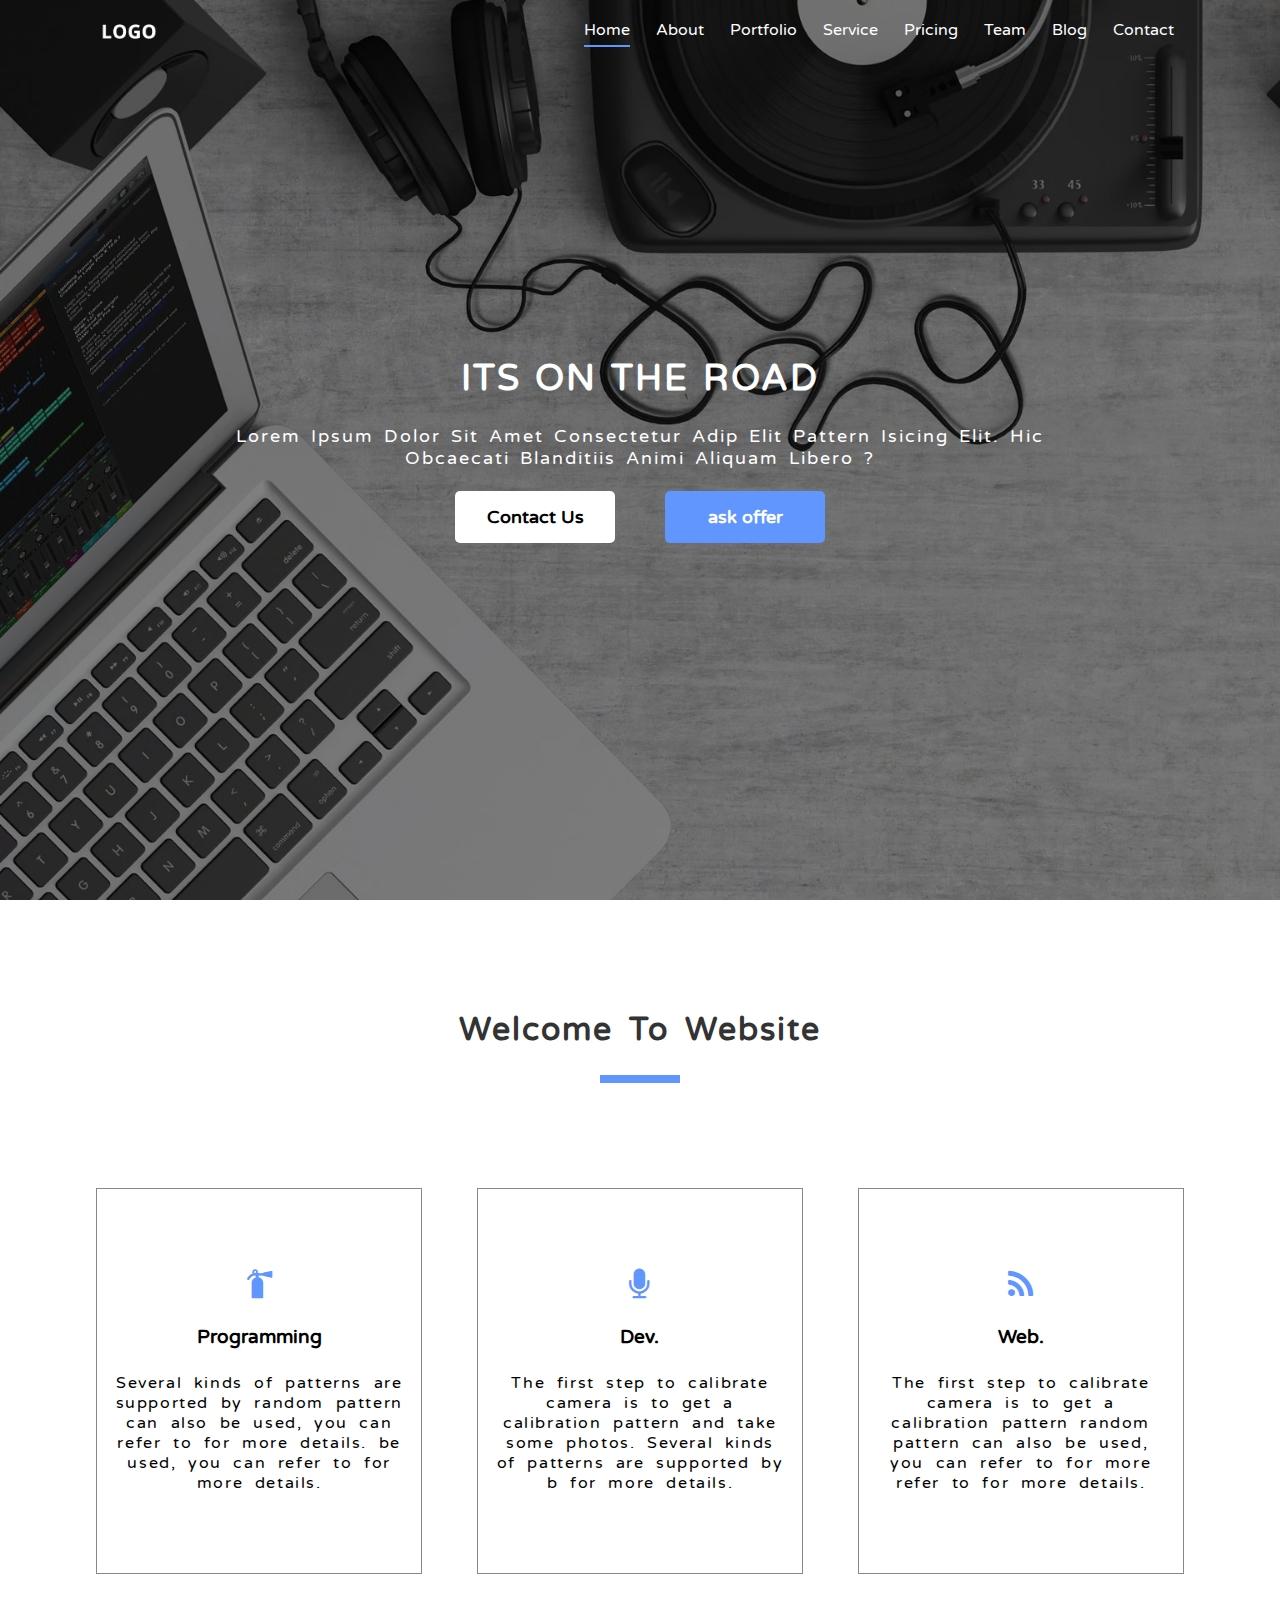
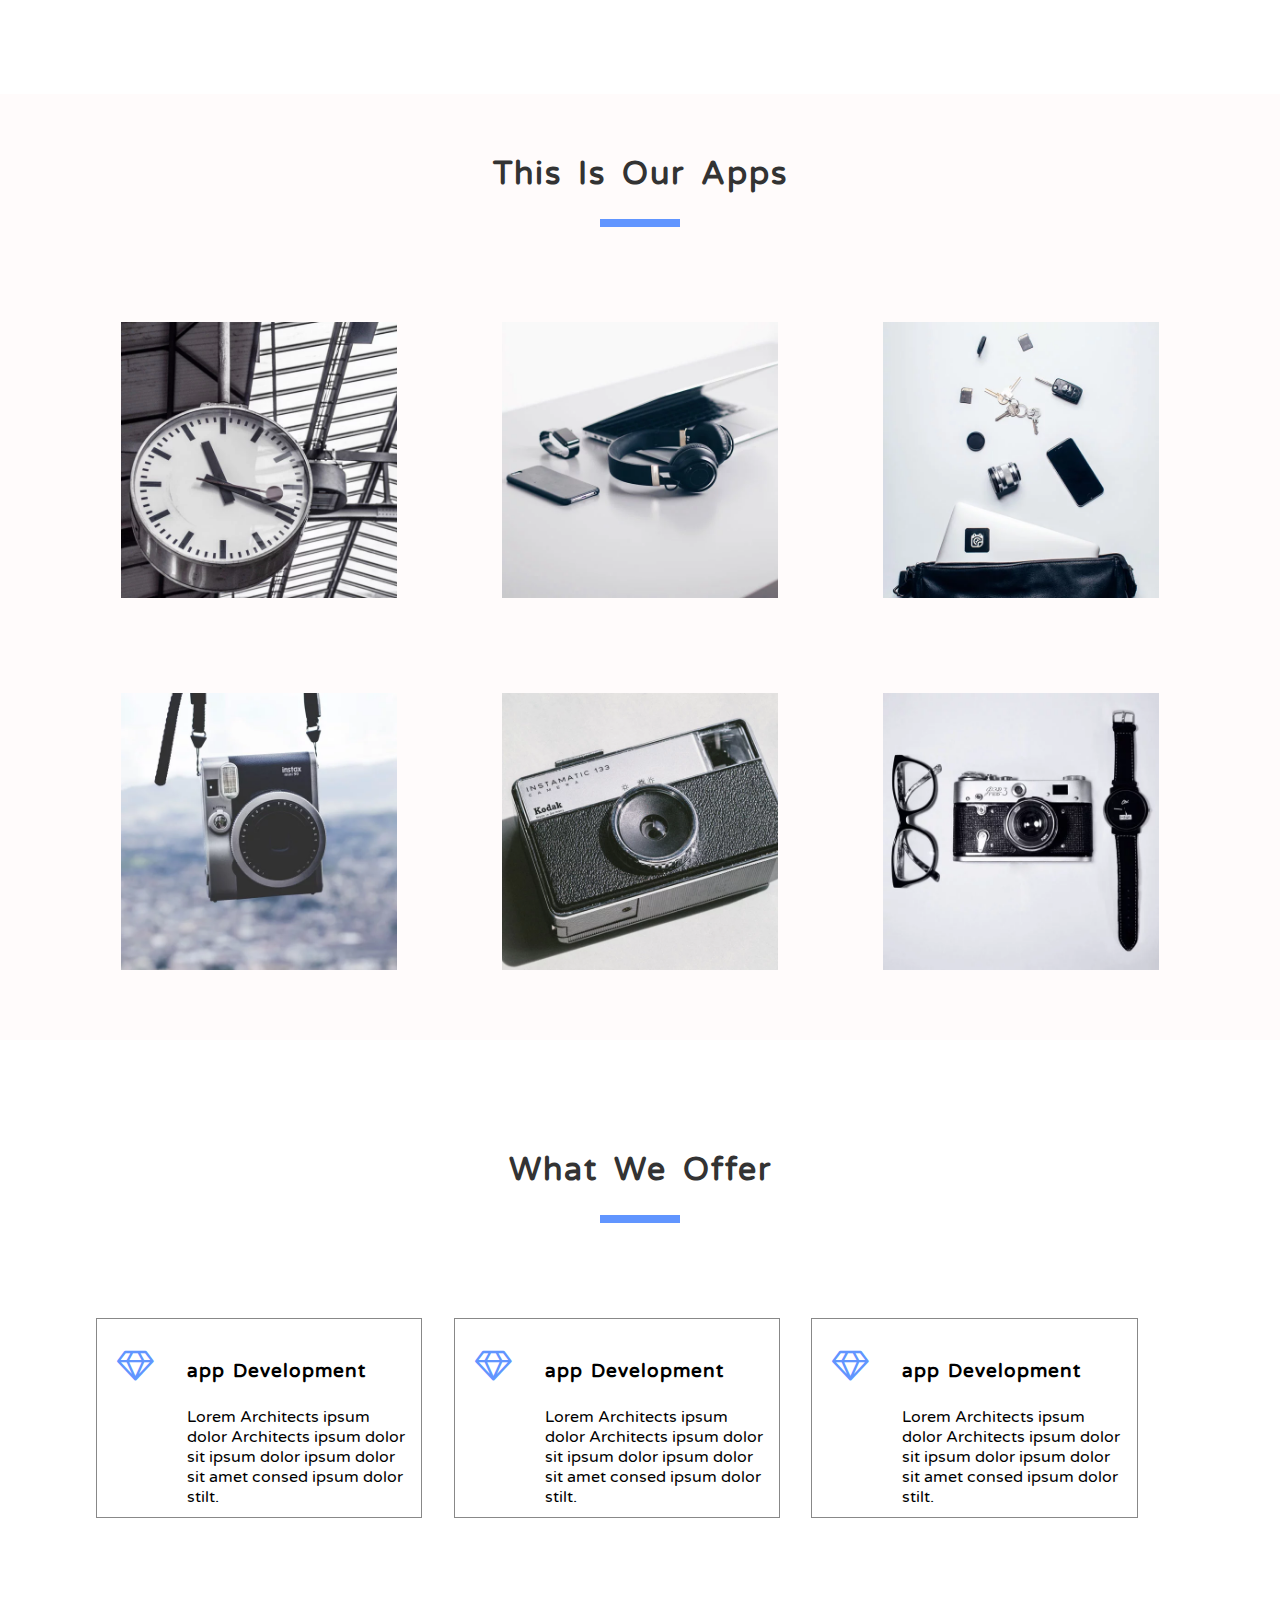
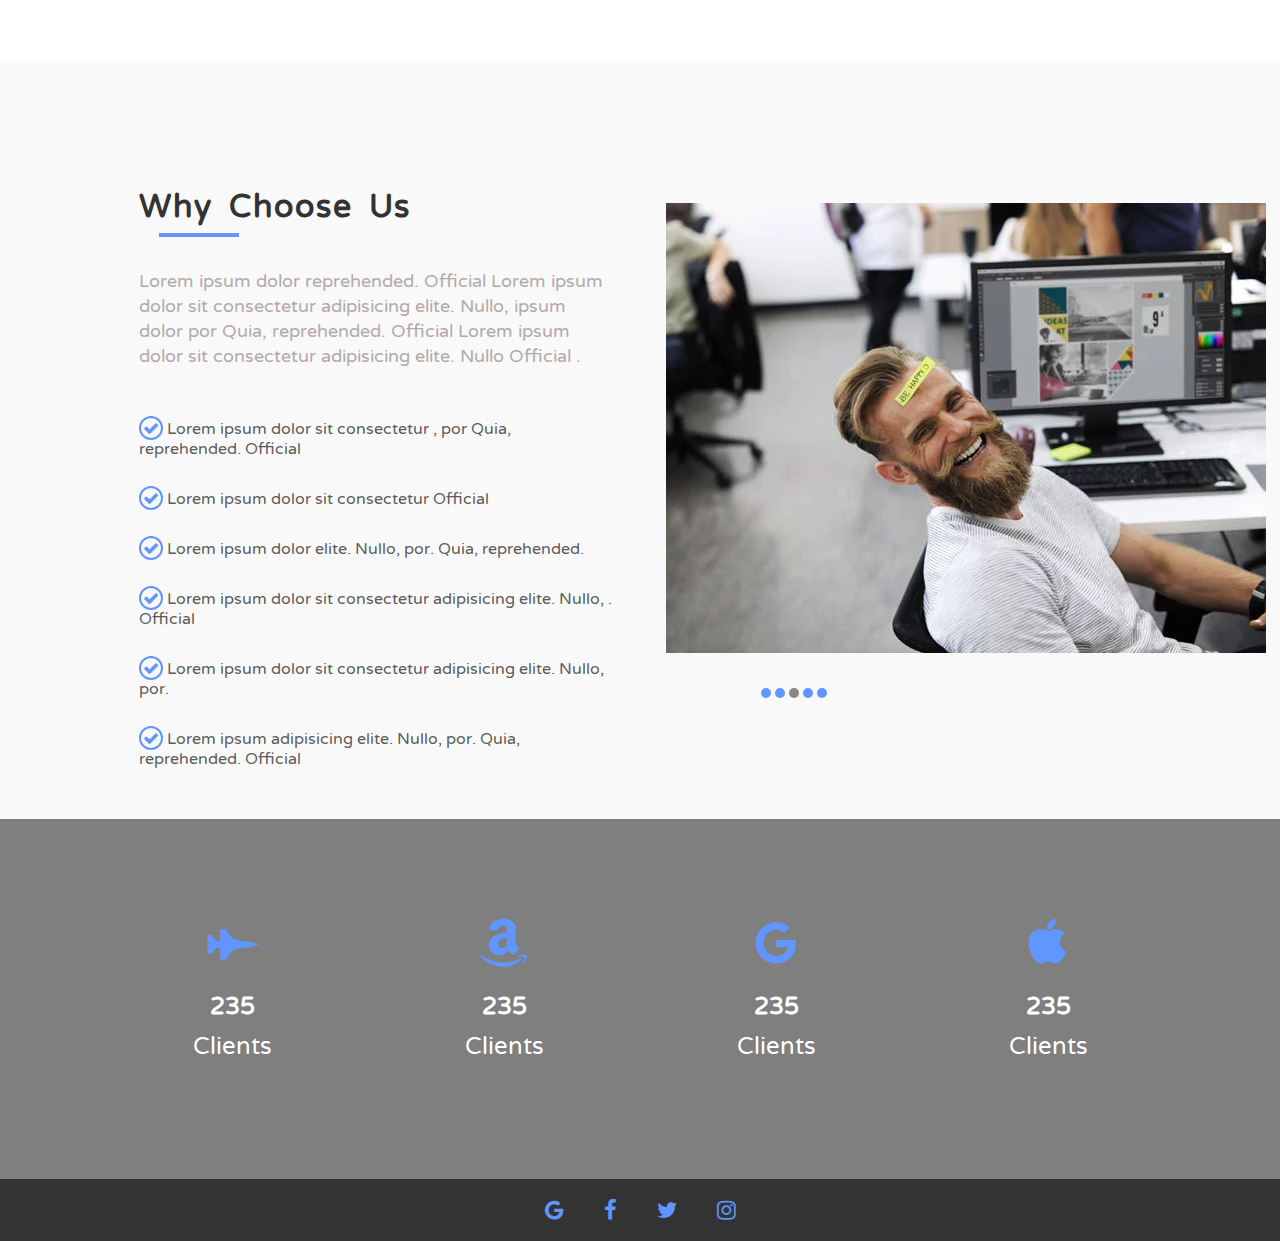
<file: index.html>
<!DOCTYPE html>
<html lang="en">

<head>
  <title>Temp 1</title>
  <meta charset="UTF-8" />
  <meta name="keywords" content="HTML CSS JS REACT.JS , Python Django ,Flutter " />
  <link href="https://fonts.googleapis.com/css2?family=Varela+Round&display=swap" rel="stylesheet" />
  <!-- href="https://fonts.googleapis.com/css2?family=Varela+Round&display=swap" -->
  <link rel="preconnect" href="https://fonts.gstatic.com" />
  <!-- <link href="fonts/VarelaRound-Regular.ttf" rel="stylesheet" /> -->
  <meta name="description" content="working with Html  , CSS , JS to build Sites ." />
  <link rel="stylesheet" href="css/font-awesome.min.css" />
  <link href="css/style.css" rel="stylesheet" />
</head>

<body>
  <!--Start Header-->

  <div class="header">
    <div class="container">
      <div class="logo">
        <div class="my-img">
          <img src="/images/logo-alt.webp" alt="Logo image" draggable="false" />
        </div>
      </div>
      <div class="nav">
        <ul>
          <li><a class="active" href="#">Home</a></li>
          <li><a href="#">About</a></li>
          <li><a href="#">Portfolio</a></li>
          <li><a href="#">Service</a></li>
          <li><a href="#">Pricing</a></li>
          <li><a href="#">Team</a></li>

          <li>
            <a class="drop-down" href="#">Blog</a>
            <ul class="drop-down-list">
              <li><a href="#"> new blog</a></li>
              <li><a href="#">edit</a></li>
              <li><a href="">blog post</a></li>
            </ul>
          </li>
          <li><a href="#">Contact</a></li>
          <div class="clear"></div>
        </ul>
      </div>
      <div class="clear"></div>
    </div>
  </div>
  <!-- end header -->
  <!-- start   home -->
  <div class="home">
    <div class="overlay">
      <div class="home-content hero">
        <h1 class="home-content-header"><span>its on the road</span></h1>
        <p>
          Lorem ipsum dolor sit amet consectetur adip elit pattern isicing elit. Hic obcaecati blanditiis animi aliquam
          libero ?
        </p>
        <br />
        <button class="btn btn-contact hover-opacity">Contact Us</button>
        <button class="btn btn-ask-offer hover-opacity">ask offer</button>
      </div>
    </div>
  </div>
  <!-- end home -->
  <!-- start About -->
  <div class="about bg-separator">
    <div class="title   headH  inr-separator">
      <h2 class=" headH">Welcome to Website</h2>
      <span class="span-bottom-head"></span>
    </div>
    <div class="about-content inr-separator">
      <div class="container">
        <div class="about-content-item ltr-effect">
          <i class="fa fa-fire-extinguisher fa-2x logo" aria-hidden="true"></i>

          <h3 class="about-content-item-head">Programming</h3>
          <p class="p">
            Several kinds of patterns are supported by random pattern can also
            be used, you can refer to for more details. be used, you can refer
            to for more details.
          </p>
        </div>
        <div class="about-content-item mid ltr-effect">
          <i class="fa fa-microphone fa-2x logo" aria-hidden="true"></i>

          <h3 class="about-content-item-head">Dev.</h3>
          <p class="p">
            The first step to calibrate camera is to get a calibration pattern
            and take some photos. Several kinds of patterns are supported by b
            for more details.
          </p>
        </div>
        <div class="about-content-item ltr-effect">
          <i class="fa fa-rss fa-2x logo" aria-hidden="true"></i>

          <h3 class="about-content-item-head">Web.</h3>
          <p class="p">
            The first step to calibrate camera is to get a calibration pattern
            random pattern can also be used, you can refer to for more refer
            to for more details.
          </p>
        </div>
        <div class="clear"></div>
      </div>
    </div>
  </div>
  <!-- end about -->

  <!-- start portfolio -->
  <div class="portfolio bg-separator">
    <div class="container">
      <div class="title inr-separator">
        <h2 class="headH">this is our Apps</h2>
        <span class="span-bottom-head"></span>
      </div>
      <div class='portfolio-content'>

        <div class="item ">
          <div class='img'>

            <img src="images/work/work1.webp" alt="">
          </div>
          <div class="layer">
            <div class='layer-content'>
              <h3 class="h4">
                mobile apps
              </h3>
              <a href="#">
                <i class="fa fa-external-link fa-lg"></i>
              </a>
              <a href="#">
                <i class="fa fa-search fa-lg"></i>
              </a>
            </div>
          </div>
        </div>
        <div class="item  mid  ">
          <div class='img'>

            <img src="images/work/work2.webp" alt="">
          </div>
          <div class="layer">
            <div class='layer-content'>
              <h3 class="h4">
                mobile apps
              </h3>
              <a href="#">
                <i class="fa fa-external-link fa-lg"></i>
              </a>
              <a href="#">
                <i class="fa fa-search fa-lg"></i>
              </a>

            </div>
          </div>
        </div>
        <div class="item  ">
          <div class='img'>

            <img src="images/work/work3.webp" alt="">
          </div>
          <div class="layer">
            <div class='layer-content'>
              <h3 class="h4">
                mobile apps
              </h3>
              <a href="#">
                <i class="fa fa-external-link fa-lg"></i>
              </a>
              <a href="#">
                <i class="fa fa-search fa-lg"></i>
              </a>

            </div>
          </div>
        </div>
        <div class="item  ">
          <div class='img'>

            <img src="images/work/work4.webp" alt="">
          </div>
          <div class="layer">
            <div class='layer-content'>
              <h3 class="h4">
                mobile apps
              </h3>
              <a href="#">
                <i class="fa fa-external-link fa-lg"></i>
              </a>
              <a href="#">
                <i class="fa fa-search fa-lg"></i>
              </a>

            </div>
          </div>
        </div>
        <div class="item   mid">
          <div class='img'>

            <img src="images/work/work5.webp" alt="">
          </div>
          <div class="layer">
            <div class='layer-content'>
              <h3 class="h4">
                mobile apps
              </h3>
              <a href="#">
                <i class="fa fa-external-link fa-lg"></i>
              </a>
              <a href="#">
                <i class="fa fa-search fa-lg"></i>
              </a>

            </div>
          </div>
        </div>
        <div class="item ">
          <div class='img'>

            <img src="images/work/work6.webp" alt="">
          </div>
          <div class="layer">
            <div class='layer-content'>
              <h3 class="h4">
                mobile apps
              </h3>
              <a href="#">
                <i class="fa fa-external-link fa-lg"></i>
              </a>
              <a href="#">
                <i class="fa fa-search fa-lg"></i>
              </a>

            </div>
          </div>
        </div>




      </div>


    </div>

  </div>
  <!-- end portfolio -->
  <!-- end portfolio -->

  <div class='offer   bg-separator'>
    <div class="title   headH">
      <h2 class="headH"> what we offer</h2>
      <span class="span-bottom-head"></span>
    </div>
    <div class='container'>





      <div class='item ltr-effect '>
        <div class='icon p1'>
          <i class="fa fa-diamond fa-2x"></i>
        </div><!-- ./icon -->

        <div class='content p1'>
          <div class='head'>app Development</div><!-- ./header -->
          <div class='pp'>Lorem Architects ipsum dolor Architects ipsum dolor sit ipsum dolor ipsum dolor sit amet
            consed ipsum dolor stilt. </div>
          <!-- ./p -->
        </div><!-- ./content -->
      </div><!-- ./item -->
      <div class='item ltr-effect  ' style="margin-left: 2.5%;margin-right:2.5%">
        <div class='icon p1'>
          <i class="fa fa-diamond fa-2x"></i>
        </div><!-- ./icon -->

        <div class='content p1'>
          <div class='head'>app Development</div><!-- ./header -->
          <div class='pp'>Lorem Architects ipsum dolor Architects ipsum dolor sit ipsum dolor ipsum dolor sit amet
            consed ipsum dolor stilt. </div>
          <!-- ./p -->
        </div><!-- ./content -->
      </div><!-- ./item -->

      <div class='item ltr-effect'>
        <div class='icon p1'>
          <i class="fa fa-diamond fa-2x"></i>
        </div><!-- ./icon -->

        <div class='content p1'>
          <div class='head'>app Development</div><!-- ./header -->
          <div class='pp'>Lorem Architects ipsum dolor Architects ipsum dolor sit ipsum dolor ipsum dolor sit amet
            consed ipsum dolor stilt. </div>
          <!-- ./p -->
        </div><!-- ./content -->
      </div><!-- ./item -->



    </div>

  </div><!-- ./offer -->



  <div class='service bg-separator'>
    <div class='container'>
      <div class='content bg-separator'>


        <div class='service-item'>
          <div class='service-item-title'>
            <h3 class="headH">Why choose Us</h3>
            <span class="span-bottom-head"></span>
          </div><!-- ./service-title -->
          <p class='service-item-desc'>
            Lorem ipsum dolor reprehended. Official Lorem ipsum dolor sit consectetur adipisicing elite. Nullo, ipsum
            dolor por Quia, reprehended. Official Lorem ipsum dolor sit consectetur adipisicing elite. Nullo Official .
          </p><!-- ./service-item-desc -->
          <ul>
            <li> Lorem ipsum dolor sit consectetur , por Quia, reprehended. Official </li>
            <li> Lorem ipsum dolor sit consectetur Official </li>
            <li> Lorem ipsum dolor elite. Nullo, por. Quia, reprehended. </li>
            <li> Lorem ipsum dolor sit consectetur adipisicing elite. Nullo, . Official </li>
            <li> Lorem ipsum dolor sit consectetur adipisicing elite. Nullo, por. </li>
            <li> Lorem ipsum adipisicing elite. Nullo, por. Quia, reprehended. Official </li>
          </ul>
        </div><!-- ./service-item -->
        <div class='service-item'>

          <div class='img'>
            <img src="/images/about/about1.webp" alt="Man Working">
          </div><!-- ./img -->
          <div class='span'>
            <ul>
              <li> </li>
              <li> </li>
              <li class="active"> </li>
              <li> </li>
              <li> </li>
            </ul>
          </div><!-- ./span -->
        </div><!-- ./service-item -->
      </div><!-- ./content bg-separator -->
      <div class='clear'></div><!-- ./clear -->
    </div><!-- ./container -->
  </div><!-- ./service -->


  <div class='numbers'>
    <div class='overlay'>
      <div class='container'>

        <div class='content'>



          <div class='item'>
            <i class="fa fa-fighter-jet fa-2x icon" aria-hidden="true"></i>
            <div class='num'>235</div><!-- ./num -->
            <div class='txt'>Clients</div><!-- ./num -->

          </div><!-- ./item -->
          <div class='item'>
            <i class="fa fa-amazon fa-2x icon" aria-hidden="true"></i>
            <div class='num'>235</div><!-- ./num -->
            <div class='txt'>Clients</div><!-- ./num -->

          </div><!-- ./item -->
          <div class='item'>
            <i class="fa fa-google fa-2x icon" aria-hidden="true"></i>
            <div class='num'>235</div><!-- ./num -->
            <div class='txt'>Clients</div><!-- ./num -->

          </div><!-- ./item -->
          <div class='item'>
            <i class="fa fa-apple fa-2x icon" aria-hidden="true"></i>
            <div class='num'>235</div><!-- ./num -->
            <div class='txt'>Clients</div><!-- ./num -->

          </div><!-- ./item -->



          <div class='clear'></div><!-- ./clear -->
        </div><!-- ./content -->
      </div><!-- ./container -->
    </div><!-- ./overlay -->

  </div><!-- ./numbers -->




  <div class='footer'>
    <ul>
      <li><i class="fa fa-google" aria-hidden="true"></i></li>
      <li><i class="fa fa-facebook" aria-hidden="true"></i></li>
      <li><i class="fa fa-twitter" aria-hidden="true"></i></li>
      <li><i class="fa fa-instagram" aria-hidden="true"></i></li>
    </ul>
  </div><!-- ./footer -->












</body>

</html>
</file>
<file: css/style.css>
/* 
1-common style element
    container
    opacity hover
    section header
    section padding'
    hover effect left to right
    hover effect top to down
*/

/*1  General CSS Style */

body {
  margin: 0px;
  padding: 0px;
  font-family: "Varela Round", sans-serif;
}

* {
  padding: 0px;
  margin: 0px;
  box-sizing: border-box;
  font-family: "Varela Round", sans-serif;
  /* css3 */
}

a {
  text-decoration: none;
}

.container {
  width: 85%;
  margin: auto;
}

.clear {
  clear: both;
}

.overlay
/* put all child of element inside overlay div  */

  {
  background: rgba(0, 0, 0, 0.5);
  position: absolute;
  /* make parent relative */
  width: 100%;
  height: 100%;
  top: 0px;
  left: 0px;
}

.bg-separator {
  margin-top: 120px;
}

.inr-separator {
  margin-top: 80px;
}

.span-bottom-head {
  display: block;
  background-color: #6195ff;
  width: 80px;
  height: 8px;
  margin: auto;
  margin-top: 10px;
}

/* to center element inside elements  */

.hero {
  position: absolute;
  /* make parent relative */
  top: 50%;
  left: 50%;
  transform: translate(-50%, -50%);
}

.hover-opacity {
  transition: opacity 0.5s;
}

.hover-opacity:hover {
  opacity: 0.85;
}

/*Start general Component */

.ltr-effect {
  position: relative;
}

.ltr-effect :after {
  position: absolute;
  content: "";
  /* sol 1: */
  width: 00%;
  height: 100%;
  top: 0;
  left: 0;
  /* sol 2 */
  /* bottom: 0;
  right: 0;
  top: 0;
  left: 0; */
  background-color: #333;
  z-index: -1;
  transition: width 0.5s;
}

.ltr-effect:hover ::after {
  width: 100%;
}

.mid {
  margin: 0 5% 0;
}

.headH {
  color: #333;
  text-transform: capitalize;
  line-height: 20px;
  word-spacing: 6px;
  letter-spacing: 2px;
  padding-bottom: 25px;
  text-align: center;
  font-size: xx-large;
}

/* end general Component */

/*1 End General */

/*2 Start Header */

.header {
  height: 80px;
  /* overflow: hidden; */
  position: absolute;
  width: 100%;
  z-index: 9999;
}

.header .logo {
  float: left;
  width: 30%;
  height: 80%;
}

.header .logo img {
  width: 20%;
  margin-top: 15px;
}

.header .nav {
  float: right;
  width: 70%;
}

.header .nav ul {
  list-style: none;
  /* margin-right: auto; */
  float: right;
}

.header .nav>ul>li {
  display: inline-block;
  margin-left: 2px;
}

.header .nav>ul>li>a:after, .header .nav>ul>li>a.active::after {
  content: "";
  height: 2px;
  background-color: #6195ff;
  display: block;
  transition: width 0.65s;
  margin-top: 5px;
}

.header .nav>ul>li>a:after {
  width: 0;
}

.header .nav>ul>li>a.active::after {
  width: 100%;
}

.header .nav ul>li>a:hover:after {
  width: 100%;
}

.header .nav>ul>li>a {
  text-decoration: none;
  display: block;
  padding: 10px;
  padding-top: 20px;
  color: white;
  text-transform: capitalize;
}

/* start dropdown */

.drop-down {
  position: relative;
}

.drop-down:hover+.drop-down-list {
  opacity: 1;
  visibility: visible;
}

.drop-down-list {
  position: absolute;
  visibility: hidden;
  opacity: 0;
  list-style-type: none;
  background-color: #6195ff;
  border-radius: 10px;
  border: none;
  transition: opacity 0.65s;
}

.drop-down .drop-down-list li {
  display: block;
  background-color: green;
}

.drop-down-list li {
  display: block;
  margin-top: 25px;
  margin-bottom: 25px;
  /* margin-right: 40px; */
}

.drop-down-list a {
  padding: 15px;
  color: white;
}

/* end dropdown */

/*2 End Header */

/*3 start Home */

.home {
  width: 100vw;
  height: 100vh;
  position: relative;
  background-image: url(../images/background/background1.webp);
  background-size: cover;
  background-position: 0;
}

/*3 end Home */

/* hero image */

.home-content span {
  text-transform: uppercase;
}

.home-content {
  text-align: center;
  width: 70%;
  font-size: 18px;
  text-transform: capitalize;
  word-spacing: 3px;
  letter-spacing: 2px;
  color: white;
}

.home-content-header {
  margin-bottom: 25px;
}

.home-content .btn {
  padding: 15px 0;
  min-width: 160px;
  border-radius: 5px;
  border: 0;
  cursor: pointer;
  font-size: 18px;
  font-weight: 600;
}

.home-content .btn-contact {
  background-color: #fff;
  margin-right: 20px;
}

.home-content .btn-ask-offer {
  margin-left: 20px;
  background-color: #6195ff;
  color: white;
}

/* End Home */

/* Start  title*/

.title {
  margin-block: 70px;
}

.title .head {
  display: block;
  text-align: center;
  text-transform: capitalize;
}

/* end  title*/

/* start About  */

.about {}

.about .about-content-item {
  float: left;
  width: 30%;
  text-align: center;
  border: 1px solid #888;
  padding: 80px 15px;
  max-height: 400px;
  min-height: 350px;
  overflow: auto;
}

.about .about-content-item:hover, .about .about-content-item:hover .logo {
  color: white;
}

.about .about-content-item:hover {
  transition: color 0.5s;
}

.about .about-content-item .p {
  line-height: 20px;
  word-spacing: 6px;
  letter-spacing: 1.6px;
}

.about .about-content-item .about-content-item-head {
  margin-top: 25px;
  margin-bottom: 25px;
}

.about .about-content-item .logo {
  color: #6195ff;
}

/* end About  */

/* start portfolio */

.portfolio {
  background-color: #fffbfb;
  overflow: hidden;
  color: white;
}

.portfolio-content {
  margin: auto;
}

.portfolio .item {
  float: left;
  width: 30%;
  /* height: 620px; */
  position: relative;
  margin-bottom: 40px;
}

.portfolio .item .img {
  padding: 25px;
}

.portfolio .item img {
  width: 100%;
  height: 100%;
}

.portfolio .item .layer {
  position: absolute;
  top: 0;
  left: 0;
  background-color: rgb(36, 35, 35);
  width: 100%;
  height: 100%;
  opacity: 0.8;
  visibility: hidden;
}

.portfolio .item:hover .layer {
  visibility: visible;
}

.portfolio .item .layer .layer-content {
  position: absolute;
  top: 50%;
  left: 50%;
  transform: translate(-50%, -50%);
}

.portfolio .item .layer .layer-content .h4 {
  text-align: center;
  padding-bottom: 25px;
  text-transform: capitalize;
}

.portfolio .item .layer .layer-content i {
  color: white;
  padding: 20px 30px 20px;
  background-color: #6195ff;
  margin-left: 10px;
}

/* end portfolio */

/* start  offer*/

.offer .p1 {
  float: left;
}

.offer .item {
  width: 30%;
  position: relative;
  margin-bottom: 20px;
  border-bottom: 10px solid rgb(105, 65, 65);
  border: 1.5px solid #888;
  position: relative;
  display: inline-block;
  padding: 10px;
}

.temp {}

.offer .item .icon {
  position: absolute;
  color: #6195ff;
  top: 30px;
  left: 20px;
}

.offer .item .content {
  padding-left: 80px;
  padding-top: 30px;
}

.offer .item .content .head {
  font-size: larger;
  font-weight: 800;
  word-spacing: 2px;
  letter-spacing: 1px;
  padding-bottom: 25px;
}

.offer .ltr-effect :hover .item {
  color: #fff;
}

/* end offer */

/* start service */

.service {
  background-color: #f9f9f9;
  padding: 20px;
}

.service .service-item {
  float: left;
  width: 45%;
  margin-left: 2.5%;
  margin-right: 2.5%;
}

.service .service-item .service-item-title span {
  margin-left: 20px;
  height: 4px;
  margin-bottom: 12px;
}

.service .service-item .service-item-title .headH {
  text-align: start;
  line-height: 8px;
  padding-bottom: 12px;
}

.service .service-item .service-item-desc {
  color: rgb(179, 170, 170);
  font-size: 18px;
  line-height: 25px;
  padding-top: 20px;
  padding-bottom: 20px;
}

.service .service-item {
  color: rgba(71, 70, 70, 0.9);
}

.service .service-item ul {
  list-style: none;
  margin-top: 30px;
}

.service .service-item ul li {
  margin-bottom: 30px;
}

.service .service-item>ul li::before {
  content: "\f00c";
  /* FontAwesome Unicode */
  font-family: FontAwesome;
  border: 2px solid #6195ff;
  color: #6195ff;
  border-radius: 50%;
  padding: 2px;
}

.service .service-item .span {
  /* text-align: center; */
  /* margin: auto; */
  margin-left: 20%;
}

.service .service-item .span ul li {
  display: inline-block;
  width: 10px;
  background-color: #6195ff;
  height: 10px;
  border-radius: 50%;
}

.service .service-item .span ul li.active, .service .service-item .span ul li:hover {
  background-color: #888;
}

/* end service */

/* S numbers */

.numbers {
  background-image: url(../images/background/background2.webp);
  background-size: cover;
  background-attachment: fixed;
  height: 360px;
  position: relative;
}

.numbers .item .icon {
  color: #6195ff;
  margin-bottom: 20px;
}

.numbers .content {
  display: block;
  margin: auto;
  text-align: center;
  margin-top: 100px;
}

.numbers .item {
  float: left;
  color: white;
  line-height: 40px;
  font-size: x-large;
  /* margin-right: 40px; */
  width: 25%;
  text-align: center;
  margin-bottom: 25px;
}

.numbers .item .num {
  font-weight: 800;
}

/* E numbers */

/* start footer */

.footer {
  background-color: #333;
}

.footer ul {
  display: flex;
  align-items: center;
  justify-content: center;
  list-style: none;
}

.footer ul i {
  font-size: 22px;
  color: #6195ff;
  padding: 20px;
  cursor: pointer;
}

.footer ul i:hover {
  font-size: 30px;
  padding: 16px;
}

/* end footer */
</file>
